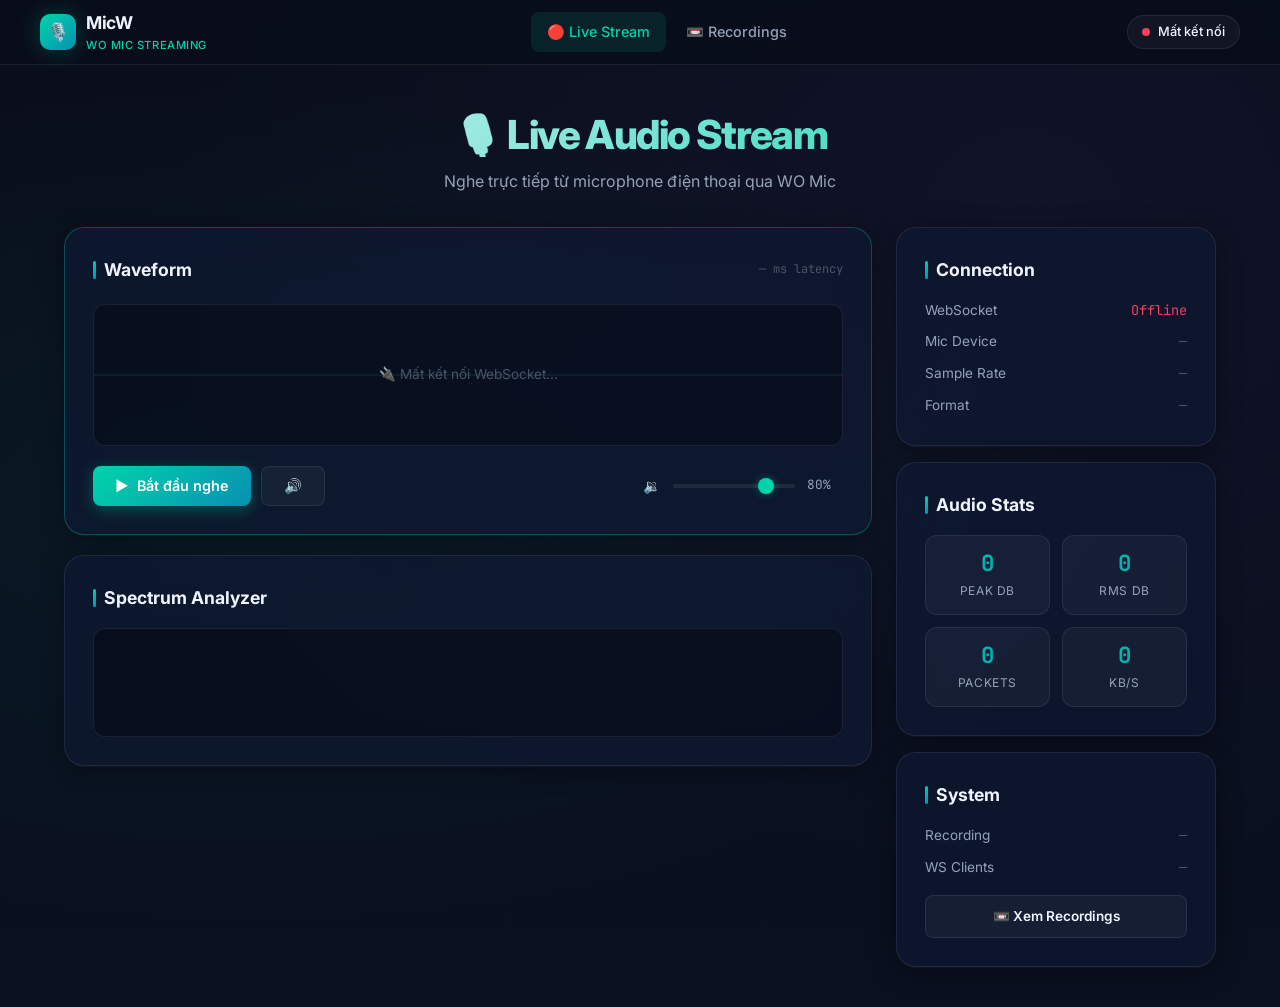
<file: web/index.html>
<!DOCTYPE html>
<html lang="vi">
<head>
  <meta charset="UTF-8" />
  <meta name="viewport" content="width=device-width, initial-scale=1.0" />
  <title>WO Mic Live Stream | Nghe Trực Tiếp</title>
  <meta name="description" content="Nghe trực tiếp âm thanh từ điện thoại qua WO Mic - real-time audio streaming" />
  <link rel="stylesheet" href="style.css" />
</head>
<body>

<!-- Navigation -->
<nav class="navbar">
  <div class="navbar-inner">
    <a href="/" class="logo">
      <div class="logo-icon">🎙️</div>
      <div>
        <div class="logo-text">MicW</div>
        <div class="logo-sub">WO Mic Streaming</div>
      </div>
    </a>
    <ul class="nav-links">
      <li><a href="/" class="active" id="nav-live">🔴 Live Stream</a></li>
      <li><a href="/recordings" id="nav-recordings">📼 Recordings</a></li>
    </ul>
    <div class="nav-status" id="navStatus">
      <div class="status-dot" id="statusDot"></div>
      <span id="statusText">Đang kết nối...</span>
    </div>
  </div>
</nav>

<!-- Toast container -->
<div class="toast-container" id="toastContainer"></div>

<!-- Main Content -->
<main>
  <div class="container">

    <!-- Hero -->
    <div class="page-hero">
      <div class="live-badge" id="liveBadge" style="display:none">
        <span class="dot"></span> LIVE
      </div>
      <h1>🎙️ Live Audio Stream</h1>
      <p>Nghe trực tiếp từ microphone điện thoại qua WO Mic</p>
    </div>

    <!-- Main Grid -->
    <div style="display: grid; grid-template-columns: 1fr 320px; gap: 24px; align-items: start; margin-bottom: 40px;">

      <!-- Left: Waveform & Controls -->
      <div style="display: flex; flex-direction: column; gap: 20px;">

        <!-- Waveform Card -->
        <div class="card accent-teal">
          <div class="section-header">
            <div class="section-title">Waveform</div>
            <div id="latencyBadge" style="font-family: var(--font-mono); font-size: 0.75rem; color: var(--text-muted);">
              — ms latency
            </div>
          </div>

          <div class="waveform-container">
            <canvas id="waveformCanvas"></canvas>
            <div class="waveform-overlay" id="waveformOverlay">
              🔌 Đang chờ kết nối WebSocket...
            </div>
          </div>

          <!-- Controls -->
          <div style="display: flex; align-items: center; justify-content: space-between; margin-top: 20px; gap: 16px; flex-wrap: wrap;">

            <div style="display: flex; gap: 10px;">
              <button class="btn btn-primary" id="btnListen" onclick="toggleListen()">
                <span id="btnListenIcon">▶</span>
                <span id="btnListenText">Bắt đầu nghe</span>
              </button>
              <button class="btn btn-secondary" onclick="toggleMute()">
                <span id="muteIcon">🔊</span>
              </button>
            </div>

            <div class="volume-control" style="flex:1; max-width: 200px;">
              <span style="font-size:0.9rem;">🔉</span>
              <input type="range" id="volumeSlider" min="0" max="100" value="80"
                     oninput="setVolume(this.value)" style="flex:1;" />
              <span style="font-size: 0.8rem; color: var(--text-secondary); font-family: var(--font-mono); width: 36px;" id="volumeDisplay">80%</span>
            </div>

          </div>
        </div>

        <!-- Spectrum Visualizer -->
        <div class="card">
          <div class="section-title" style="margin-bottom: 16px;">Spectrum Analyzer</div>
          <div class="waveform-container">
            <canvas id="spectrumCanvas" style="height: 100px;"></canvas>
          </div>
        </div>

      </div>

      <!-- Right: Status & Info -->
      <div style="display: flex; flex-direction: column; gap: 16px;">

        <!-- Connection Status -->
        <div class="card">
          <div class="section-title" style="margin-bottom: 16px;">Connection</div>
          <div id="connectionDetails" style="display: flex; flex-direction: column; gap: 10px;">
            <div style="display:flex; justify-content:space-between; font-size:0.85rem;">
              <span style="color: var(--text-secondary);">WebSocket</span>
              <span id="wsStatus" style="font-family:var(--font-mono); color: var(--color-disconnected);">Offline</span>
            </div>
            <div style="display:flex; justify-content:space-between; font-size:0.85rem;">
              <span style="color: var(--text-secondary);">Mic Device</span>
              <span id="micStatus" style="font-family:var(--font-mono); color: var(--text-muted);">—</span>
            </div>
            <div style="display:flex; justify-content:space-between; font-size:0.85rem;">
              <span style="color: var(--text-secondary);">Sample Rate</span>
              <span id="sampleRateInfo" style="font-family:var(--font-mono); color: var(--text-muted);">—</span>
            </div>
            <div style="display:flex; justify-content:space-between; font-size:0.85rem;">
              <span style="color: var(--text-secondary);">Format</span>
              <span id="formatInfo" style="font-family:var(--font-mono); color: var(--text-muted);">—</span>
            </div>
          </div>
        </div>

        <!-- Audio Stats -->
        <div class="card">
          <div class="section-title" style="margin-bottom: 16px;">Audio Stats</div>
          <div class="stats-grid" style="grid-template-columns: 1fr 1fr;">
            <div class="stat-item">
              <div class="stat-value" id="statPeak">0</div>
              <div class="stat-label">Peak dB</div>
            </div>
            <div class="stat-item">
              <div class="stat-value" id="statRMS">0</div>
              <div class="stat-label">RMS dB</div>
            </div>
            <div class="stat-item">
              <div class="stat-value" id="statPackets">0</div>
              <div class="stat-label">Packets</div>
            </div>
            <div class="stat-item">
              <div class="stat-value" id="statKbps">0</div>
              <div class="stat-label">KB/s</div>
            </div>
          </div>
        </div>

        <!-- System Status -->
        <div class="card">
          <div class="section-title" style="margin-bottom: 16px;">System</div>
          <div id="systemStatus" style="display: flex; flex-direction: column; gap: 10px;">
            <div style="display:flex; justify-content:space-between; font-size:0.85rem;">
              <span style="color: var(--text-secondary);">Recording</span>
              <span id="recStatus" style="font-family:var(--font-mono); color: var(--text-muted);">—</span>
            </div>
            <div style="display:flex; justify-content:space-between; font-size:0.85rem;">
              <span style="color: var(--text-secondary);">WS Clients</span>
              <span id="wsClients" style="font-family:var(--font-mono); color: var(--text-muted);">—</span>
            </div>
          </div>
          <div style="margin-top: 16px;">
            <a href="/recordings" class="btn btn-secondary" style="width:100%; justify-content:center; font-size:0.85rem;">
              📼 Xem Recordings
            </a>
          </div>
        </div>

      </div>
    </div>

  </div>
</main>

<script src="live.js"></script>
</body>
</html>
</file>
<file: web/style.css>
/* =============================================================================
   WO Mic Streaming System - Design System
   ============================================================================= */

@import url('https://fonts.googleapis.com/css2?family=Inter:wght@300;400;500;600;700&family=JetBrains+Mono:wght@400;500&display=swap');

/* ── CSS Variables ─────────────────────────────────────────────────────────── */
:root {
  /* Colors */
  --bg-primary:    #090e1a;
  --bg-secondary:  #0d1526;
  --bg-card:       rgba(15, 25, 50, 0.7);
  --bg-glass:      rgba(255, 255, 255, 0.04);
  --bg-glass-hover: rgba(255, 255, 255, 0.07);

  --accent-teal:   #00d4aa;
  --accent-purple: #8b5cf6;
  --accent-blue:   #3b82f6;
  --accent-pink:   #ec4899;

  --text-primary:  #f0f4ff;
  --text-secondary:#94a3b8;
  --text-muted:    #4a5568;

  --border:        rgba(255, 255, 255, 0.08);
  --border-accent: rgba(0, 212, 170, 0.3);

  /* Status */
  --color-connected:    #00d4aa;
  --color-disconnected: #f43f5e;
  --color-recording:    #f59e0b;

  /* Gradients */
  --grad-teal:    linear-gradient(135deg, #00d4aa 0%, #0891b2 100%);
  --grad-purple:  linear-gradient(135deg, #8b5cf6 0%, #3b82f6 100%);
  --grad-warm:    linear-gradient(135deg, #f59e0b 0%, #ef4444 100%);
  --grad-bg:      radial-gradient(ellipse at 20% 50%, rgba(0,212,170,0.06) 0%, transparent 60%),
                  radial-gradient(ellipse at 80% 20%, rgba(139,92,246,0.06) 0%, transparent 60%),
                  linear-gradient(180deg, #090e1a 0%, #0a1020 100%);

  /* Shadows */
  --shadow-card:  0 4px 24px rgba(0,0,0,0.4), 0 1px 0 rgba(255,255,255,0.05);
  --shadow-glow-teal:   0 0 24px rgba(0, 212, 170, 0.25);
  --shadow-glow-purple: 0 0 24px rgba(139, 92, 246, 0.25);

  /* Typography */
  --font-main: 'Inter', -apple-system, sans-serif;
  --font-mono: 'JetBrains Mono', monospace;

  /* Spacing */
  --radius-sm:  8px;
  --radius-md:  12px;
  --radius-lg:  20px;
  --radius-xl:  28px;
}

/* ── Reset & Base ──────────────────────────────────────────────────────────── */
*, *::before, *::after { box-sizing: border-box; margin: 0; padding: 0; }

html { scroll-behavior: smooth; }

body {
  font-family: var(--font-main);
  background: var(--grad-bg);
  background-color: var(--bg-primary);
  color: var(--text-primary);
  min-height: 100vh;
  line-height: 1.6;
  -webkit-font-smoothing: antialiased;
}

/* ── Layout ─────────────────────────────────────────────────────────────────── */
.container {
  max-width: 1200px;
  margin: 0 auto;
  padding: 0 24px;
}

/* ── Navigation ─────────────────────────────────────────────────────────────── */
.navbar {
  position: sticky;
  top: 0;
  z-index: 100;
  background: rgba(9, 14, 26, 0.85);
  backdrop-filter: blur(20px);
  -webkit-backdrop-filter: blur(20px);
  border-bottom: 1px solid var(--border);
  padding: 0 24px;
}

.navbar-inner {
  display: flex;
  align-items: center;
  justify-content: space-between;
  height: 64px;
  max-width: 1200px;
  margin: 0 auto;
}

.logo {
  display: flex;
  align-items: center;
  gap: 10px;
  text-decoration: none;
  color: var(--text-primary);
}

.logo-icon {
  width: 36px;
  height: 36px;
  background: var(--grad-teal);
  border-radius: 10px;
  display: flex;
  align-items: center;
  justify-content: center;
  font-size: 18px;
  box-shadow: var(--shadow-glow-teal);
}

.logo-text {
  font-weight: 700;
  font-size: 1.1rem;
  letter-spacing: -0.02em;
}

.logo-sub {
  font-size: 0.7rem;
  color: var(--accent-teal);
  font-weight: 500;
  letter-spacing: 0.05em;
  text-transform: uppercase;
}

.nav-links {
  display: flex;
  gap: 4px;
  list-style: none;
}

.nav-links a {
  display: flex;
  align-items: center;
  gap: 6px;
  padding: 8px 16px;
  border-radius: var(--radius-sm);
  text-decoration: none;
  color: var(--text-secondary);
  font-size: 0.9rem;
  font-weight: 500;
  transition: all 0.2s ease;
}

.nav-links a:hover {
  color: var(--text-primary);
  background: var(--bg-glass);
}

.nav-links a.active {
  color: var(--accent-teal);
  background: rgba(0, 212, 170, 0.1);
}

/* Status indicator in nav */
.nav-status {
  display: flex;
  align-items: center;
  gap: 8px;
  padding: 6px 14px;
  border-radius: 100px;
  border: 1px solid var(--border);
  background: var(--bg-glass);
  font-size: 0.8rem;
  font-weight: 500;
  transition: all 0.3s ease;
}

.status-dot {
  width: 8px;
  height: 8px;
  border-radius: 50%;
  background: var(--color-disconnected);
  transition: background 0.3s ease;
}

.status-dot.connected {
  background: var(--color-connected);
  box-shadow: 0 0 8px var(--color-connected);
  animation: pulse-dot 2s ease-in-out infinite;
}

.status-dot.recording {
  background: var(--color-recording);
  box-shadow: 0 0 8px var(--color-recording);
  animation: pulse-dot 1s ease-in-out infinite;
}

@keyframes pulse-dot {
  0%, 100% { opacity: 1; transform: scale(1); }
  50%       { opacity: 0.6; transform: scale(0.8); }
}

/* ── Cards / Glass Panels ────────────────────────────────────────────────────── */
.card {
  background: var(--bg-card);
  border: 1px solid var(--border);
  border-radius: var(--radius-lg);
  backdrop-filter: blur(20px);
  -webkit-backdrop-filter: blur(20px);
  box-shadow: var(--shadow-card);
  padding: 28px;
  transition: border-color 0.3s ease;
}

.card:hover {
  border-color: rgba(255,255,255,0.12);
}

.card.accent-teal  { border-color: var(--border-accent); }
.card.accent-teal:hover { border-color: rgba(0,212,170,0.5); box-shadow: var(--shadow-glow-teal); }

/* ── Buttons ─────────────────────────────────────────────────────────────────── */
.btn {
  display: inline-flex;
  align-items: center;
  gap: 8px;
  padding: 10px 22px;
  border-radius: var(--radius-sm);
  font-family: var(--font-main);
  font-size: 0.9rem;
  font-weight: 600;
  cursor: pointer;
  border: none;
  outline: none;
  transition: all 0.2s ease;
  text-decoration: none;
  white-space: nowrap;
}

.btn-primary {
  background: var(--grad-teal);
  color: #fff;
  box-shadow: 0 4px 16px rgba(0,212,170,0.3);
}

.btn-primary:hover {
  transform: translateY(-1px);
  box-shadow: 0 6px 24px rgba(0,212,170,0.4);
}

.btn-secondary {
  background: var(--bg-glass);
  color: var(--text-primary);
  border: 1px solid var(--border);
}

.btn-secondary:hover {
  background: var(--bg-glass-hover);
  border-color: rgba(255,255,255,0.15);
}

.btn-danger {
  background: rgba(244, 63, 94, 0.15);
  color: #f43f5e;
  border: 1px solid rgba(244, 63, 94, 0.3);
}

.btn-danger:hover {
  background: rgba(244, 63, 94, 0.25);
}

.btn-sm {
  padding: 6px 14px;
  font-size: 0.8rem;
}

.btn:disabled {
  opacity: 0.5;
  cursor: not-allowed;
  transform: none !important;
}

/* ── Waveform Canvas ─────────────────────────────────────────────────────────── */
.waveform-container {
  position: relative;
  width: 100%;
  background: rgba(0,0,0,0.3);
  border-radius: var(--radius-md);
  border: 1px solid var(--border);
  overflow: hidden;
}

#waveformCanvas {
  display: block;
  width: 100%;
  height: 140px;
}

.waveform-overlay {
  position: absolute;
  inset: 0;
  display: flex;
  align-items: center;
  justify-content: center;
  color: var(--text-muted);
  font-size: 0.85rem;
  pointer-events: none;
  transition: opacity 0.3s;
}

.waveform-overlay.hidden { opacity: 0; }

/* ── Volume Slider ───────────────────────────────────────────────────────────── */
.volume-control {
  display: flex;
  align-items: center;
  gap: 12px;
}

.volume-control label { color: var(--text-secondary); font-size: 0.85rem; }

input[type="range"] {
  -webkit-appearance: none;
  appearance: none;
  width: 100%;
  height: 4px;
  border-radius: 2px;
  background: var(--border);
  outline: none;
  cursor: pointer;
}

input[type="range"]::-webkit-slider-thumb {
  -webkit-appearance: none;
  width: 16px;
  height: 16px;
  border-radius: 50%;
  background: var(--accent-teal);
  cursor: pointer;
  box-shadow: 0 0 8px rgba(0,212,170,0.4);
  transition: transform 0.2s;
}

input[type="range"]::-webkit-slider-thumb:hover { transform: scale(1.2); }

/* ── Stats / Info Badges ─────────────────────────────────────────────────────── */
.stats-grid {
  display: grid;
  grid-template-columns: repeat(auto-fit, minmax(140px, 1fr));
  gap: 12px;
}

.stat-item {
  background: var(--bg-glass);
  border: 1px solid var(--border);
  border-radius: var(--radius-md);
  padding: 14px 16px;
  text-align: center;
}

.stat-value {
  font-size: 1.4rem;
  font-weight: 700;
  font-family: var(--font-mono);
  background: var(--grad-teal);
  -webkit-background-clip: text;
  -webkit-text-fill-color: transparent;
  background-clip: text;
  line-height: 1.2;
}

.stat-label {
  font-size: 0.75rem;
  color: var(--text-secondary);
  text-transform: uppercase;
  letter-spacing: 0.05em;
  margin-top: 4px;
}

/* ── Recording List ──────────────────────────────────────────────────────────── */
.recording-item {
  display: flex;
  align-items: center;
  gap: 16px;
  padding: 16px 20px;
  background: var(--bg-glass);
  border: 1px solid var(--border);
  border-radius: var(--radius-md);
  transition: all 0.2s ease;
}

.recording-item:hover {
  background: var(--bg-glass-hover);
  border-color: rgba(255,255,255,0.12);
  transform: translateX(2px);
}

.recording-item.playing {
  border-color: var(--border-accent);
  background: rgba(0,212,170,0.06);
}

.rec-icon {
  width: 42px;
  height: 42px;
  border-radius: 10px;
  background: rgba(0,212,170,0.12);
  color: var(--accent-teal);
  display: flex;
  align-items: center;
  justify-content: center;
  font-size: 1.1rem;
  flex-shrink: 0;
}

.rec-info { flex: 1; min-width: 0; }

.rec-name {
  font-size: 0.9rem;
  font-weight: 600;
  font-family: var(--font-mono);
  color: var(--text-primary);
  white-space: nowrap;
  overflow: hidden;
  text-overflow: ellipsis;
}

.rec-meta {
  font-size: 0.75rem;
  color: var(--text-secondary);
  margin-top: 2px;
}

.rec-actions {
  display: flex;
  gap: 8px;
  flex-shrink: 0;
}

/* ── Audio Player ─────────────────────────────────────────────────────────────── */
.audio-player-bar {
  position: fixed;
  bottom: 0;
  left: 0;
  right: 0;
  z-index: 200;
  background: rgba(9, 14, 26, 0.95);
  backdrop-filter: blur(24px);
  border-top: 1px solid var(--border-accent);
  padding: 16px 24px;
  transform: translateY(100%);
  transition: transform 0.3s cubic-bezier(0.4, 0, 0.2, 1);
}

.audio-player-bar.visible { transform: translateY(0); }

.player-inner {
  max-width: 1200px;
  margin: 0 auto;
  display: flex;
  align-items: center;
  gap: 20px;
}

.player-title {
  font-size: 0.85rem;
  font-weight: 600;
  color: var(--text-primary);
  flex: 1;
  white-space: nowrap;
  overflow: hidden;
  text-overflow: ellipsis;
}

.player-sub {
  font-size: 0.75rem;
  color: var(--accent-teal);
}

audio {
  flex: 2;
  height: 36px;
  border-radius: var(--radius-sm);
  accent-color: var(--accent-teal);
}

audio::-webkit-media-controls-panel {
  background: var(--bg-secondary);
}

/* ── Toast Notifications ─────────────────────────────────────────────────────── */
.toast-container {
  position: fixed;
  top: 80px;
  right: 24px;
  z-index: 999;
  display: flex;
  flex-direction: column;
  gap: 8px;
}

.toast {
  padding: 12px 20px;
  border-radius: var(--radius-md);
  font-size: 0.85rem;
  font-weight: 500;
  backdrop-filter: blur(20px);
  border: 1px solid var(--border);
  animation: slideIn 0.3s ease, fadeOut 0.3s ease 2.7s forwards;
  max-width: 300px;
}

.toast.success {
  background: rgba(0,212,170,0.15);
  border-color: rgba(0,212,170,0.4);
  color: var(--accent-teal);
}

.toast.error {
  background: rgba(244,63,94,0.15);
  border-color: rgba(244,63,94,0.4);
  color: #f43f5e;
}

@keyframes slideIn {
  from { transform: translateX(100%); opacity: 0; }
  to   { transform: translateX(0); opacity: 1; }
}

@keyframes fadeOut {
  from { opacity: 1; }
  to   { opacity: 0; pointer-events: none; }
}

/* ── Section Headers ─────────────────────────────────────────────────────────── */
.section-header {
  display: flex;
  align-items: center;
  justify-content: space-between;
  margin-bottom: 20px;
}

.section-title {
  font-size: 1.1rem;
  font-weight: 700;
  color: var(--text-primary);
  display: flex;
  align-items: center;
  gap: 8px;
}

.section-title::before {
  content: '';
  display: block;
  width: 3px;
  height: 18px;
  background: var(--grad-teal);
  border-radius: 2px;
}

/* ── Page Header ─────────────────────────────────────────────────────────────── */
.page-hero {
  padding: 48px 0 32px;
  text-align: center;
}

.page-hero h1 {
  font-size: 2.5rem;
  font-weight: 800;
  letter-spacing: -0.04em;
  line-height: 1.1;
  background: linear-gradient(135deg, #f0f4ff 0%, var(--accent-teal) 100%);
  -webkit-background-clip: text;
  -webkit-text-fill-color: transparent;
  background-clip: text;
  margin-bottom: 12px;
}

.page-hero p {
  color: var(--text-secondary);
  font-size: 1rem;
  max-width: 480px;
  margin: 0 auto;
}

/* ── Live Badge ──────────────────────────────────────────────────────────────── */
.live-badge {
  display: inline-flex;
  align-items: center;
  gap: 6px;
  padding: 4px 12px;
  background: rgba(244,63,94,0.15);
  border: 1px solid rgba(244,63,94,0.4);
  border-radius: 100px;
  color: #f43f5e;
  font-size: 0.75rem;
  font-weight: 700;
  letter-spacing: 0.08em;
  text-transform: uppercase;
}

.live-badge .dot {
  width: 6px;
  height: 6px;
  border-radius: 50%;
  background: #f43f5e;
  animation: pulse-dot 1s ease-in-out infinite;
}

/* ── Empty State ─────────────────────────────────────────────────────────────── */
.empty-state {
  text-align: center;
  padding: 60px 24px;
  color: var(--text-muted);
}

.empty-state .icon { font-size: 3rem; margin-bottom: 16px; }
.empty-state h3 { font-size: 1rem; color: var(--text-secondary); margin-bottom: 8px; }
.empty-state p { font-size: 0.85rem; }

/* ── Spinner ─────────────────────────────────────────────────────────────────── */
.spinner {
  width: 20px;
  height: 20px;
  border: 2px solid var(--border);
  border-top-color: var(--accent-teal);
  border-radius: 50%;
  animation: spin 0.8s linear infinite;
}

@keyframes spin { to { transform: rotate(360deg); } }

/* ── Scrollbar ───────────────────────────────────────────────────────────────── */
::-webkit-scrollbar { width: 6px; height: 6px; }
::-webkit-scrollbar-track { background: transparent; }
::-webkit-scrollbar-thumb { background: rgba(255,255,255,0.1); border-radius: 3px; }
::-webkit-scrollbar-thumb:hover { background: rgba(255,255,255,0.2); }

/* ── Responsive ──────────────────────────────────────────────────────────────── */
@media (max-width: 768px) {
  .page-hero h1 { font-size: 1.8rem; }
  .stats-grid   { grid-template-columns: repeat(2, 1fr); }
  .recording-item { flex-wrap: wrap; }
  .nav-links    { display: none; }
}
</file>
